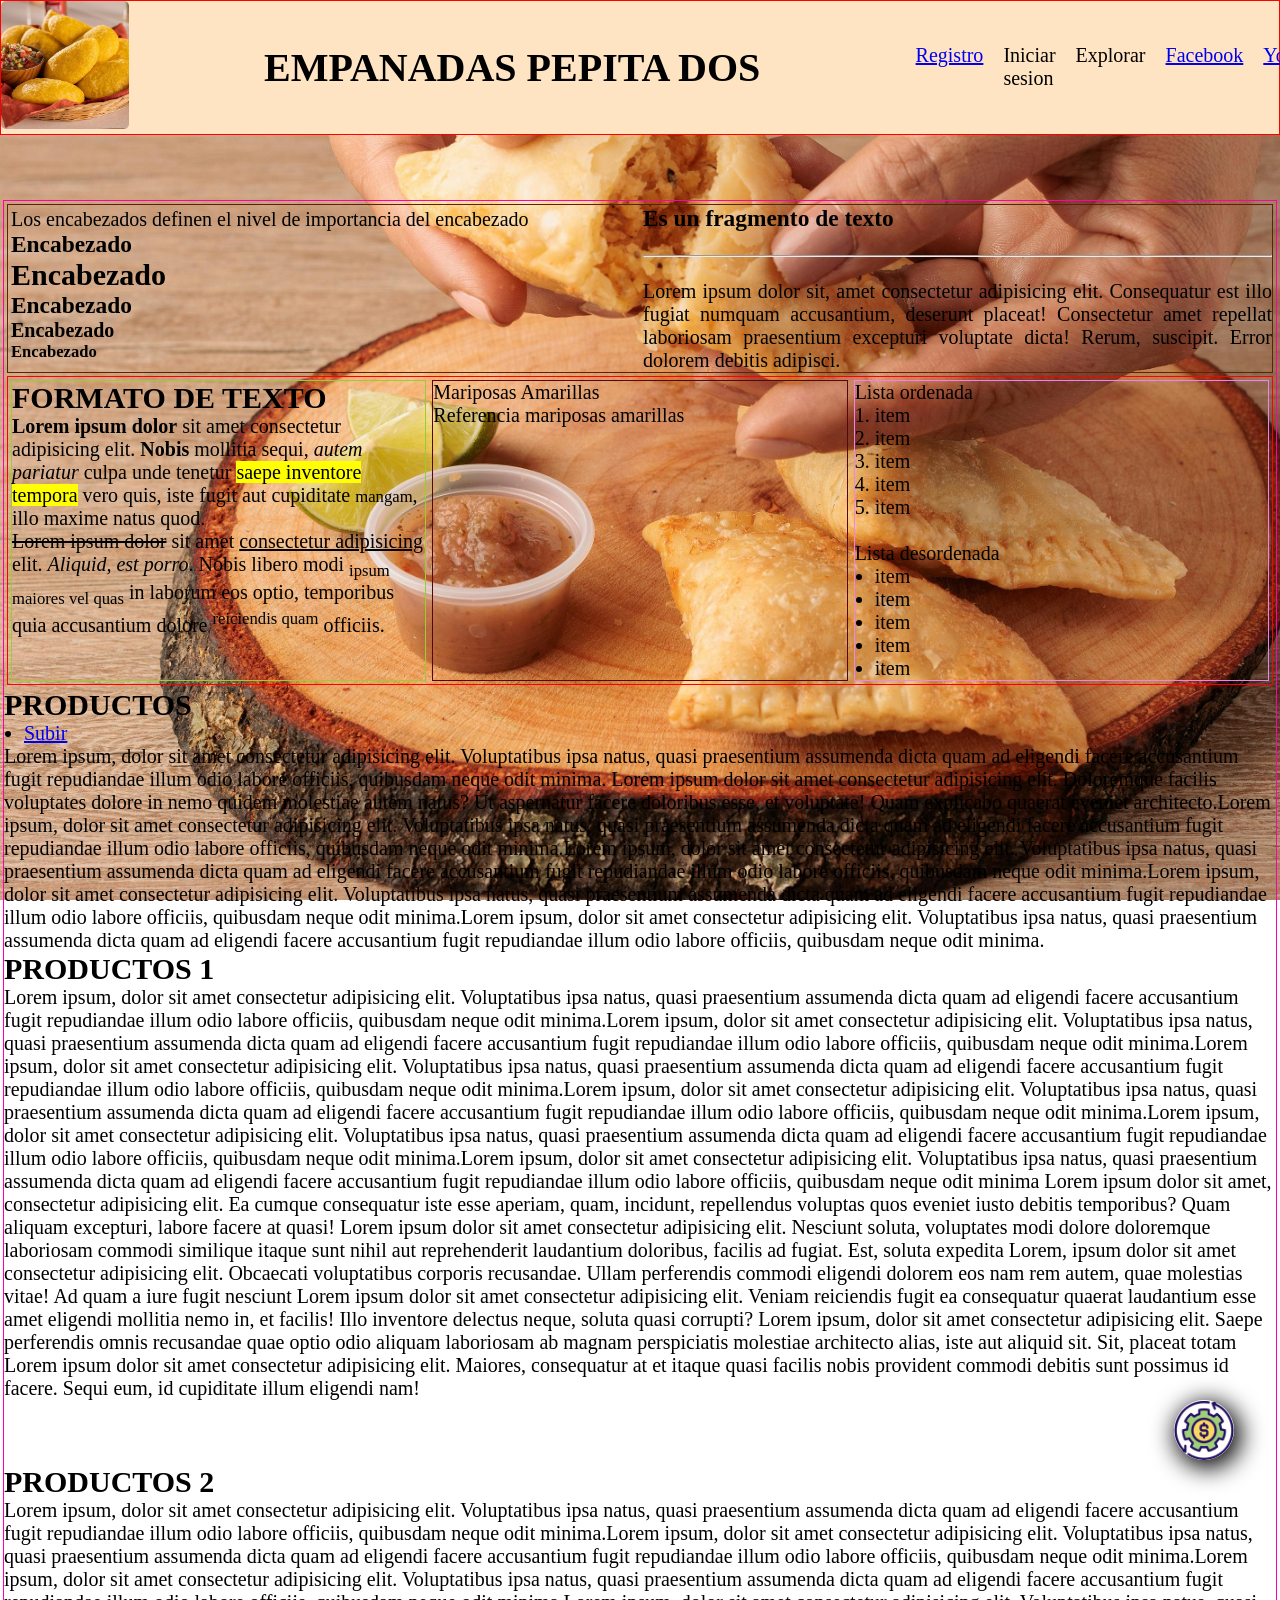
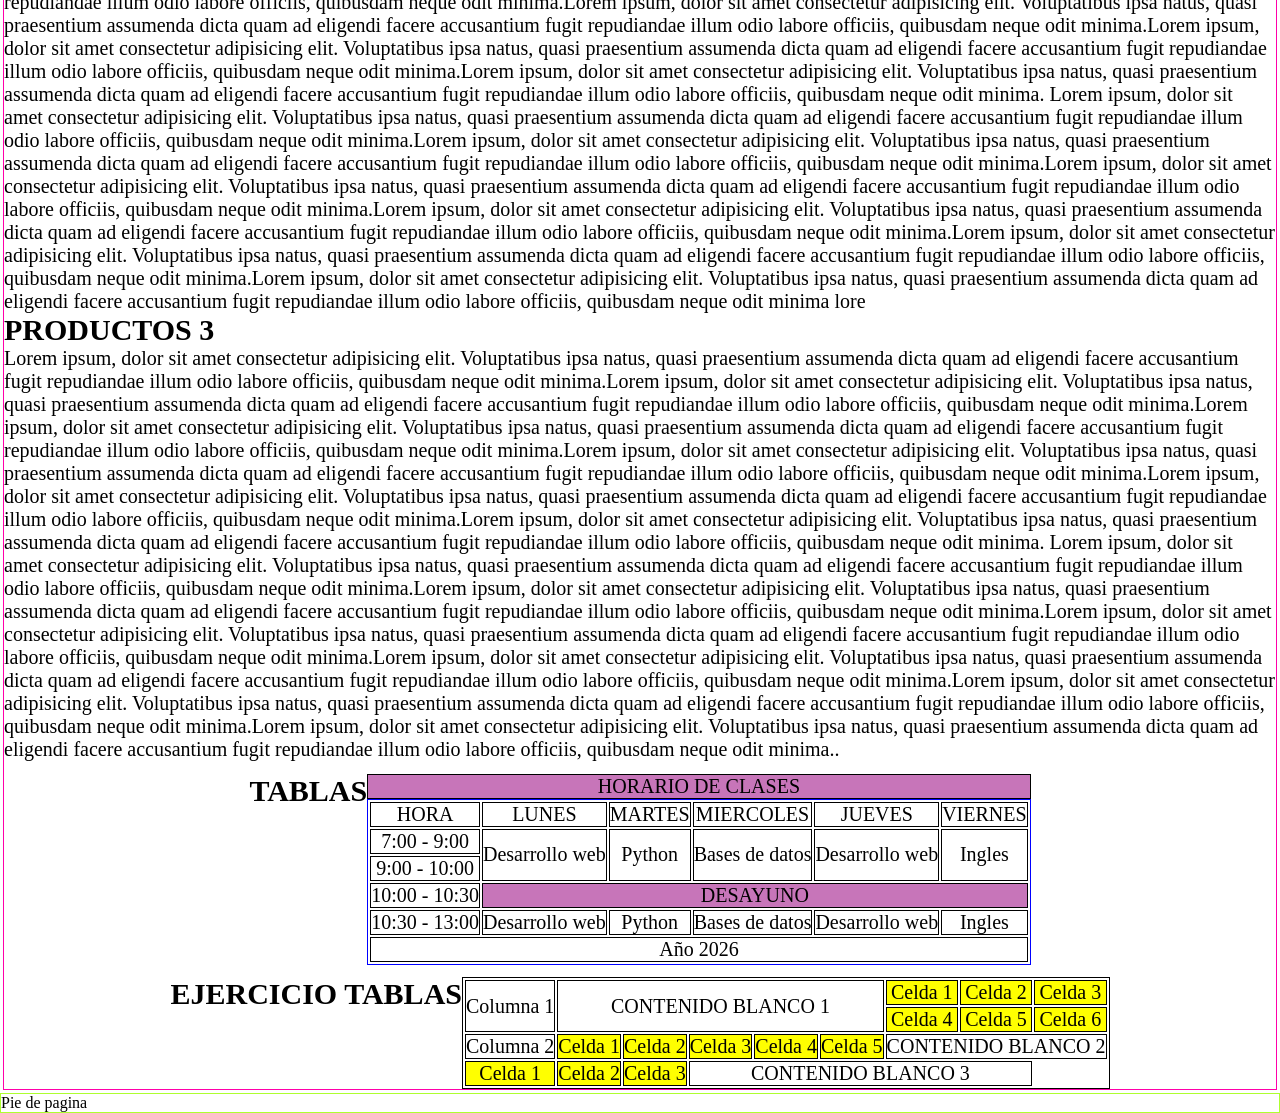
<file: index.html>
<!DOCTYPE html>
<html lang="en">
<head>
    <meta charset="UTF-8">
    <meta name="viewport" content="width=device-width, initial-scale=1.0">
    <link rel="stylesheet" href="css/style.css">
    <title>Proyect Html</title>
</head>
<body>
    <header class="encabezado">
        <article class="encabezado-imagen">
            <img class="encabezado-imagen-logo" src="image/empanadas.jpg" alt="Logo">
        </article>
        <h1 class="encabezado-titulo">EMPANADAS PEPITA DOS</h1>

        <nav class="encabezado-menu"> 
            <ul class="encabezado-menu-lista">
            <li class="encabezado-menu-lista-item"> <a href="registro.html#Registro" target="_blank"> Registro</a> </li>
            <li class="encabezado-menu-lista-item">Iniciar sesion</li>
            <li class="encabezado-menu-lista-item">Explorar</li>
            <li class="encabezado-menu-lista-item"><a href="https://www.facebook.com/" target="_blank">Facebook</a></li>
            <li class="encabezado-menu-lista-item"><a href="https://www.youtube.com/" target="_blank">YouTube</a></li>
            
            <li class="encabezado-menu-lista-item"> <a href="#Producto">Productos</a> </li>
            <li class="encabezado-menu-lista-item"> <a href="tienda.html#Tienda" target="_blank">Tienda</a> </li>
            </ul>
        </nav>
    </header>

    <main class="main-body">
        <section class="main-body-section">
            <article class="main-body-section-titulo">
                <p1> Los encabezados definen el nivel de importancia del encabezado</p1>
                <h1>Encabezado</h1>
                <h2>Encabezado</h2>
                <h3>Encabezado</h3>
                <h4>Encabezado</h4>
                <h5>Encabezado</h5>
            </article>

            <article class="main-body-section-parrafo">
                <h1> Es un fragmento de texto</h1>
                <br>
                <hr>
                <br>
                <p>Lorem ipsum dolor sit, amet consectetur adipisicing elit. Consequatur est illo fugiat numquam accusantium, deserunt placeat! Consectetur amet repellat laboriosam praesentium excepturi voluptate dicta! Rerum, suscipit. Error dolorem debitis adipisci.
                </p>
            </article>
        </section>

        <section class="main-body-section2">
        <article class="main-body-section2-formato">
            <h2>FORMATO DE TEXTO</h2>
            <p><strong>Lorem ipsum dolor</strong> sit amet consectetur adipisicing elit.<b> Nobis</b> mollitia sequi, <em>autem pariatur</em> culpa unde tenetur <mark>saepe inventore tempora</mark> vero quis, iste fugit aut cupiditate <small>mangam</small>, illo maxime natus quod.</p>
            <p><del>Lorem ipsum dolor</del> sit amet <ins>consectetur adipisicing</ins> elit. <i>Aliquid, est porro</i>. Nobis libero modi <sub>ipsum maiores vel quas</sub> in laborum eos optio, temporibus quia accusantium dolore <sup> reiciendis quam</sup> officiis.</p>
        </article>
        <article class="main-body-section2-contenido">
            <p>Mariposas Amarillas</p>
            <blockquote cite="www.mariposasamarillas.com">
                Referencia mariposas amarillas
            </blockquote>
        </article>
        <article class="main-body-section2-listas">
            <p>Lista ordenada</p>
            <ol class="ol-lista">
                <li>item</li>
                <li>item</li>
                <li>item</li>
                <li>item</li>
                <li>item</li>
            </ol>
            <br>
            <p> Lista desordenada</p>
            <ul>
                <li>item</li>
                <li>item</li>
                <li>item</li>
                <li>item</li>
                <li>item</li>
            </ul>
        </article>
        </section>



        <section>
            <h1 id="Producto">PRODUCTOS</h1>
            <ul>
                <li>
                    <a href="#">Subir</a>
                </li>
            </ul>
            <P>Lorem ipsum, dolor sit amet consectetur adipisicing elit. Voluptatibus ipsa natus, quasi praesentium assumenda dicta quam ad eligendi facere accusantium fugit repudiandae illum odio labore officiis, quibusdam neque odit minima.
            Lorem ipsum dolor sit amet consectetur adipisicing elit. Doloremque facilis voluptates dolore in nemo quidem molestiae autem natus? Ut aspernatur facere doloribus esse, et voluptate! Quam explicabo quaerat eveniet architecto.Lorem ipsum, dolor sit amet consectetur adipisicing elit. Voluptatibus ipsa natus, quasi praesentium assumenda dicta quam ad eligendi facere accusantium fugit repudiandae illum odio labore officiis, quibusdam neque odit minima.Lorem ipsum, dolor sit amet consectetur adipisicing elit. Voluptatibus ipsa natus, quasi praesentium assumenda dicta quam ad eligendi facere accusantium fugit repudiandae illum odio labore officiis, quibusdam neque odit minima.Lorem ipsum, dolor sit amet consectetur adipisicing elit. Voluptatibus ipsa natus, quasi praesentium assumenda dicta quam ad eligendi facere accusantium fugit repudiandae illum odio labore officiis, quibusdam neque odit minima.Lorem ipsum, dolor sit amet consectetur adipisicing elit. Voluptatibus ipsa natus, quasi praesentium assumenda dicta quam ad eligendi facere accusantium fugit repudiandae illum odio labore officiis, quibusdam neque odit minima.</P>



            <h1> PRODUCTOS 1</h1>
            <p>Lorem ipsum, dolor sit amet consectetur adipisicing elit. Voluptatibus ipsa natus, quasi praesentium assumenda dicta quam ad eligendi facere accusantium fugit repudiandae illum odio labore officiis, quibusdam neque odit minima.Lorem ipsum, dolor sit amet consectetur adipisicing elit. Voluptatibus ipsa natus, quasi praesentium assumenda dicta quam ad eligendi facere accusantium fugit repudiandae illum odio labore officiis, quibusdam neque odit minima.Lorem ipsum, dolor sit amet consectetur adipisicing elit. Voluptatibus ipsa natus, quasi praesentium assumenda dicta quam ad eligendi facere accusantium fugit repudiandae illum odio labore officiis, quibusdam neque odit minima.Lorem ipsum, dolor sit amet consectetur adipisicing elit. Voluptatibus ipsa natus, quasi praesentium assumenda dicta quam ad eligendi facere accusantium fugit repudiandae illum odio labore officiis, quibusdam neque odit minima.Lorem ipsum, dolor sit amet consectetur adipisicing elit. Voluptatibus ipsa natus, quasi praesentium assumenda dicta quam ad eligendi facere accusantium fugit repudiandae illum odio labore officiis, quibusdam neque odit minima.Lorem ipsum, dolor sit amet consectetur adipisicing elit. Voluptatibus ipsa natus, quasi praesentium assumenda dicta quam ad eligendi facere accusantium fugit repudiandae illum odio labore officiis, quibusdam neque odit minima Lorem ipsum dolor sit amet, consectetur adipisicing elit. Ea cumque consequatur iste esse aperiam, quam, incidunt, repellendus voluptas quos eveniet iusto debitis temporibus? Quam aliquam excepturi, labore facere at quasi! Lorem ipsum dolor sit amet consectetur adipisicing elit. Nesciunt soluta, voluptates modi dolore doloremque laboriosam commodi similique itaque sunt nihil aut reprehenderit laudantium doloribus, facilis ad fugiat. Est, soluta expedita Lorem, ipsum dolor sit amet consectetur adipisicing elit. Obcaecati voluptatibus corporis recusandae. Ullam perferendis commodi eligendi dolorem eos nam rem autem, quae molestias vitae! Ad quam a iure fugit nesciunt Lorem ipsum dolor sit amet consectetur adipisicing elit. Veniam reiciendis fugit ea consequatur quaerat laudantium esse amet eligendi mollitia nemo in, et facilis! Illo inventore delectus neque, soluta quasi corrupti? Lorem ipsum, dolor sit amet consectetur adipisicing elit. Saepe perferendis omnis recusandae quae optio odio aliquam laboriosam ab magnam perspiciatis molestiae architecto alias, iste aut aliquid sit. Sit, placeat totam Lorem ipsum dolor sit amet consectetur adipisicing elit. Maiores, consequatur at et itaque quasi facilis nobis provident commodi debitis sunt possimus id facere. Sequi eum, id cupiditate illum eligendi nam!</p>



        <section class="icono">
            <img class="icono_empanada" src="image/money.png" alt="iconoempanada">
        </section>

            <h1>PRODUCTOS 2</h1>
            <P>
            Lorem ipsum, dolor sit amet consectetur adipisicing elit. Voluptatibus ipsa natus, quasi praesentium assumenda dicta quam ad eligendi facere accusantium fugit repudiandae illum odio labore officiis, quibusdam neque odit minima.Lorem ipsum, dolor sit amet consectetur adipisicing elit. Voluptatibus ipsa natus, quasi praesentium assumenda dicta quam ad eligendi facere accusantium fugit repudiandae illum odio labore officiis, quibusdam neque odit minima.Lorem ipsum, dolor sit amet consectetur adipisicing elit. Voluptatibus ipsa natus, quasi praesentium assumenda dicta quam ad eligendi facere accusantium fugit repudiandae illum odio labore officiis, quibusdam neque odit minima.Lorem ipsum, dolor sit amet consectetur adipisicing elit. Voluptatibus ipsa natus, quasi praesentium assumenda dicta quam ad eligendi facere accusantium fugit repudiandae illum odio labore officiis, quibusdam neque odit minima.Lorem ipsum, dolor sit amet consectetur adipisicing elit. Voluptatibus ipsa natus, quasi praesentium assumenda dicta quam ad eligendi facere accusantium fugit repudiandae illum odio labore officiis, quibusdam neque odit minima.Lorem ipsum, dolor sit amet consectetur adipisicing elit. Voluptatibus ipsa natus, quasi praesentium assumenda dicta quam ad eligendi facere accusantium fugit repudiandae illum odio labore officiis, quibusdam neque odit minima.
            Lorem ipsum, dolor sit amet consectetur adipisicing elit. Voluptatibus ipsa natus, quasi praesentium assumenda dicta quam ad eligendi facere accusantium fugit repudiandae illum odio labore officiis, quibusdam neque odit minima.Lorem ipsum, dolor sit amet consectetur adipisicing elit. Voluptatibus ipsa natus, quasi praesentium assumenda dicta quam ad eligendi facere accusantium fugit repudiandae illum odio labore officiis, quibusdam neque odit minima.Lorem ipsum, dolor sit amet consectetur adipisicing elit. Voluptatibus ipsa natus, quasi praesentium assumenda dicta quam ad eligendi facere accusantium fugit repudiandae illum odio labore officiis, quibusdam neque odit minima.Lorem ipsum, dolor sit amet consectetur adipisicing elit. Voluptatibus ipsa natus, quasi praesentium assumenda dicta quam ad eligendi facere accusantium fugit repudiandae illum odio labore officiis, quibusdam neque odit minima.Lorem ipsum, dolor sit amet consectetur adipisicing elit. Voluptatibus ipsa natus, quasi praesentium assumenda dicta quam ad eligendi facere accusantium fugit repudiandae illum odio labore officiis, quibusdam neque odit minima.Lorem ipsum, dolor sit amet consectetur adipisicing elit. Voluptatibus ipsa natus, quasi praesentium assumenda dicta quam ad eligendi facere accusantium fugit repudiandae illum odio labore officiis, quibusdam neque odit minima lore</P>

            <h1 id="Productos">PRODUCTOS 3</h1>
            <P>
            Lorem ipsum, dolor sit amet consectetur adipisicing elit. Voluptatibus ipsa natus, quasi praesentium assumenda dicta quam ad eligendi facere accusantium fugit repudiandae illum odio labore officiis, quibusdam neque odit minima.Lorem ipsum, dolor sit amet consectetur adipisicing elit. Voluptatibus ipsa natus, quasi praesentium assumenda dicta quam ad eligendi facere accusantium fugit repudiandae illum odio labore officiis, quibusdam neque odit minima.Lorem ipsum, dolor sit amet consectetur adipisicing elit. Voluptatibus ipsa natus, quasi praesentium assumenda dicta quam ad eligendi facere accusantium fugit repudiandae illum odio labore officiis, quibusdam neque odit minima.Lorem ipsum, dolor sit amet consectetur adipisicing elit. Voluptatibus ipsa natus, quasi praesentium assumenda dicta quam ad eligendi facere accusantium fugit repudiandae illum odio labore officiis, quibusdam neque odit minima.Lorem ipsum, dolor sit amet consectetur adipisicing elit. Voluptatibus ipsa natus, quasi praesentium assumenda dicta quam ad eligendi facere accusantium fugit repudiandae illum odio labore officiis, quibusdam neque odit minima.Lorem ipsum, dolor sit amet consectetur adipisicing elit. Voluptatibus ipsa natus, quasi praesentium assumenda dicta quam ad eligendi facere accusantium fugit repudiandae illum odio labore officiis, quibusdam neque odit minima.
            Lorem ipsum, dolor sit amet consectetur adipisicing elit. Voluptatibus ipsa natus, quasi praesentium assumenda dicta quam ad eligendi facere accusantium fugit repudiandae illum odio labore officiis, quibusdam neque odit minima.Lorem ipsum, dolor sit amet consectetur adipisicing elit. Voluptatibus ipsa natus, quasi praesentium assumenda dicta quam ad eligendi facere accusantium fugit repudiandae illum odio labore officiis, quibusdam neque odit minima.Lorem ipsum, dolor sit amet consectetur adipisicing elit. Voluptatibus ipsa natus, quasi praesentium assumenda dicta quam ad eligendi facere accusantium fugit repudiandae illum odio labore officiis, quibusdam neque odit minima.Lorem ipsum, dolor sit amet consectetur adipisicing elit. Voluptatibus ipsa natus, quasi praesentium assumenda dicta quam ad eligendi facere accusantium fugit repudiandae illum odio labore officiis, quibusdam neque odit minima.Lorem ipsum, dolor sit amet consectetur adipisicing elit. Voluptatibus ipsa natus, quasi praesentium assumenda dicta quam ad eligendi facere accusantium fugit repudiandae illum odio labore officiis, quibusdam neque odit minima.Lorem ipsum, dolor sit amet consectetur adipisicing elit. Voluptatibus ipsa natus, quasi praesentium assumenda dicta quam ad eligendi facere accusantium fugit repudiandae illum odio labore officiis, quibusdam neque odit minima..</P>
        </section>


        <section class="horario">
            <h1>TABLAS </h1>
            <table>
                <caption>HORARIO DE CLASES</caption>
                <thead>
                    <tr>
                      <td>HORA</td>
                      <td>LUNES</td>
                      <td>MARTES</td>
                      <td>MIERCOLES</td>
                      <td>JUEVES</td>
                      <td>VIERNES</td>
                    </tr>
                </thead>

                <tbody>
                    <tr>
                        <td>7:00 - 9:00</td>
                        <td rowspan="2">Desarrollo web</td>
                        <td rowspan="2">Python</td>
                        <td rowspan="2">Bases de datos</td>
                        <td rowspan="2">Desarrollo web</td>
                        <td rowspan="2">Ingles</td>
                    </tr>

                    <tr>
                        <td>9:00 - 10:00</td>
                    </tr>
                    <tr>
                        <td>10:00 - 10:30</td>
                        <td colspan="5" class="desayuno">DESAYUNO</td>
                    </tr>

                    <tr>
                        <td>10:30 - 13:00</td>
                        <td>Desarrollo web</td>
                        <td>Python</td>
                        <td>Bases de datos</td>
                        <td>Desarrollo web</td>
                        <td>Ingles</td>
                    </tr>
                </tbody>

                <tfoot>
                    <tr>
                        <td colspan="6">Año 2026</td>
                    </tr>
                </tfoot>
            </table>
        </section>



        <section class="horario">
            <h1>EJERCICIO TABLAS </h1>

            <table class="tabla-ejercicio">
                <tr>
                    <td rowspan="2" class="column1">Columna 1</td>
                    <td colspan="5" rowspan="2" class="Ab">CONTENIDO BLANCO 1</td>
                    <td class="celdacolor">Celda 1</td>
                    <td class="celdacolor">Celda 2</td>
                    <td class="celdacolor">Celda 3</td>
                </tr>
                <tr>
                    <td class="celdacolor">Celda 4</td>
                    <td class="celdacolor">Celda 5</td>
                    <td class="celdacolor">Celda 6</td>
                </tr>

                <tr>
                    <td rowspan="2" class="column2">Columna 2</td>
                    <td class="celdacolor">Celda 1</td>
                    <td class="celdacolor">Celda 2</td>
                    <td class="celdacolor">Celda 3</td>
                    <td class="celdacolor">Celda 4</td>
                    <td class="celdacolor">Celda 5</td>
                    <td colspan="5" rowspan="2" class="Ab">CONTENIDO BLANCO 2</td>
                </tr>

                <tfoot>
                <tr>
                    <td class="celdacolor">Celda 1</td>
                    <td class="celdacolor">Celda 2</td>
                    <td class="celdacolor">Celda 3</td>
                    <td colspan="5" rowspan="2" class="Ab">CONTENIDO BLANCO 3</td>
                </tr>
                </tfoot>
                
            </table>
        </section>
    </main>

    <section class="footer-pie">
        <footer class="pie">
        Pie de pagina
    </footer>
    </section>
</body>
</html>
</file>
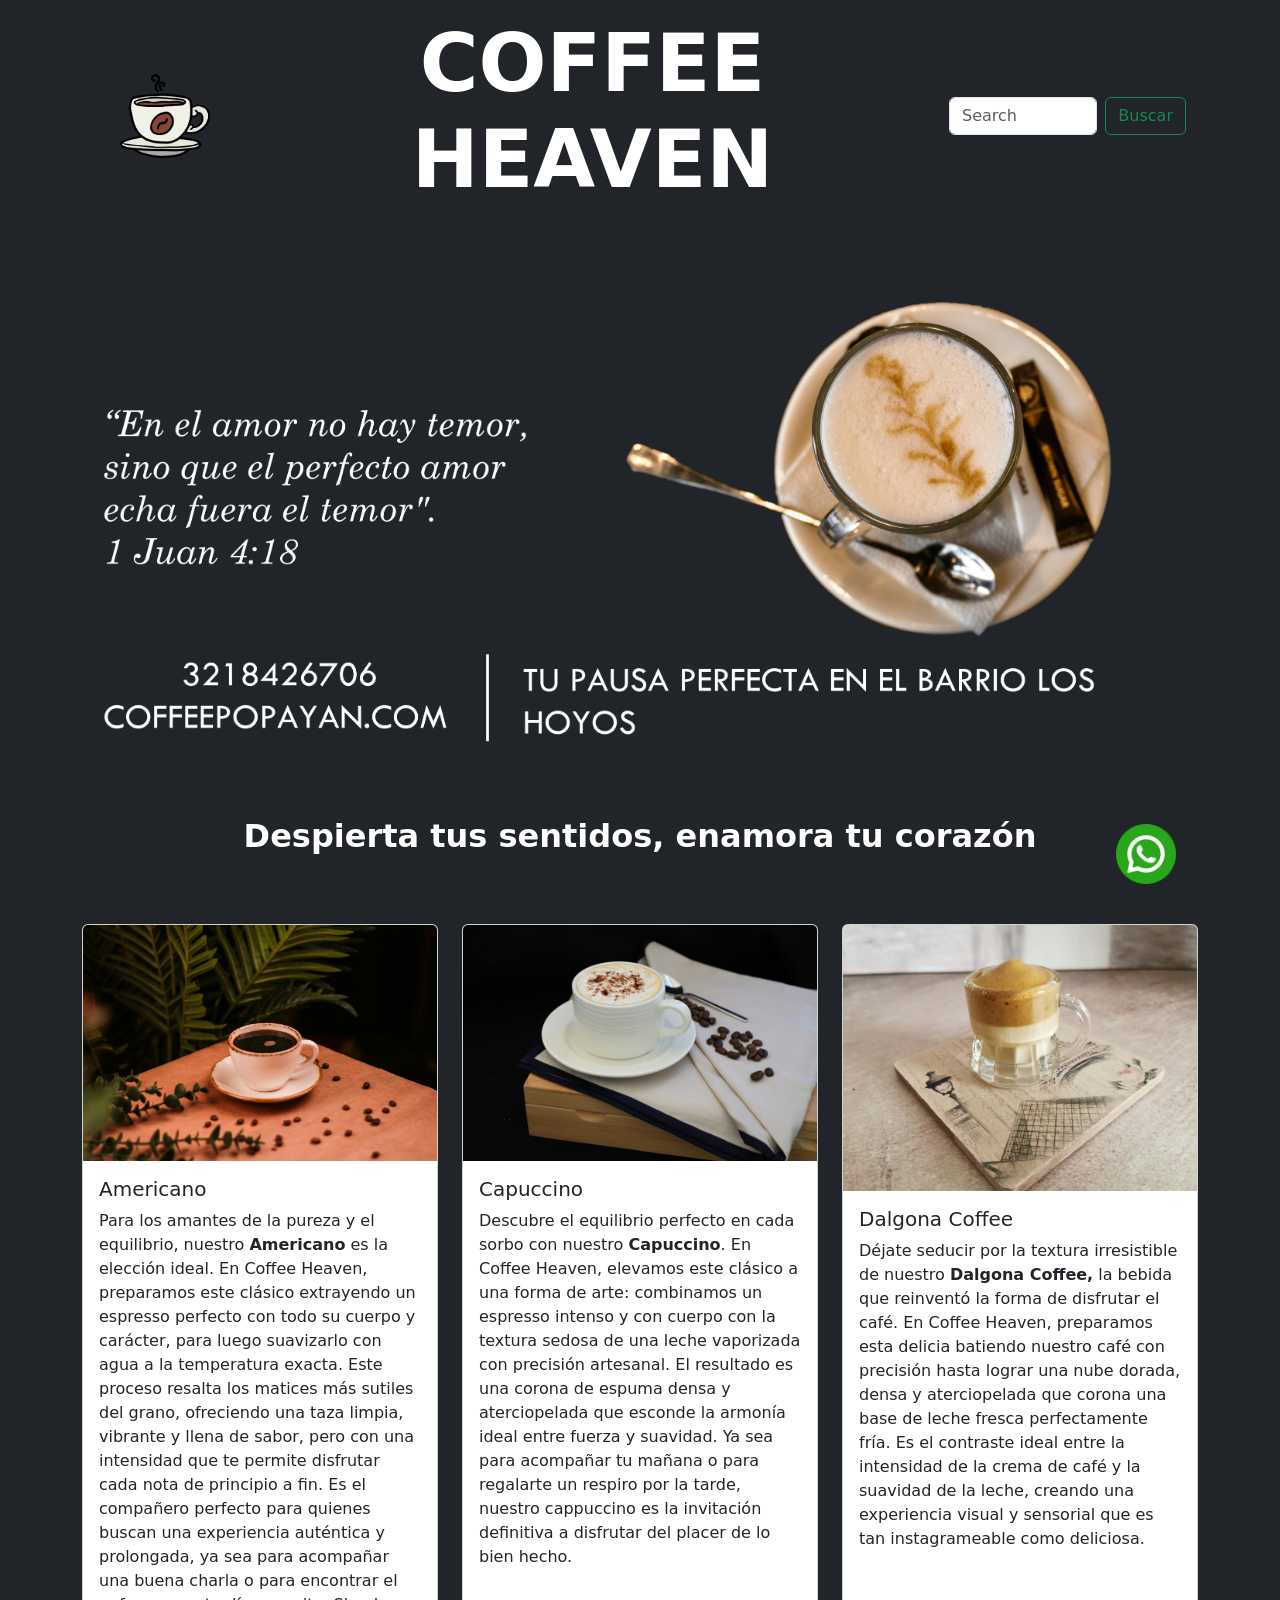
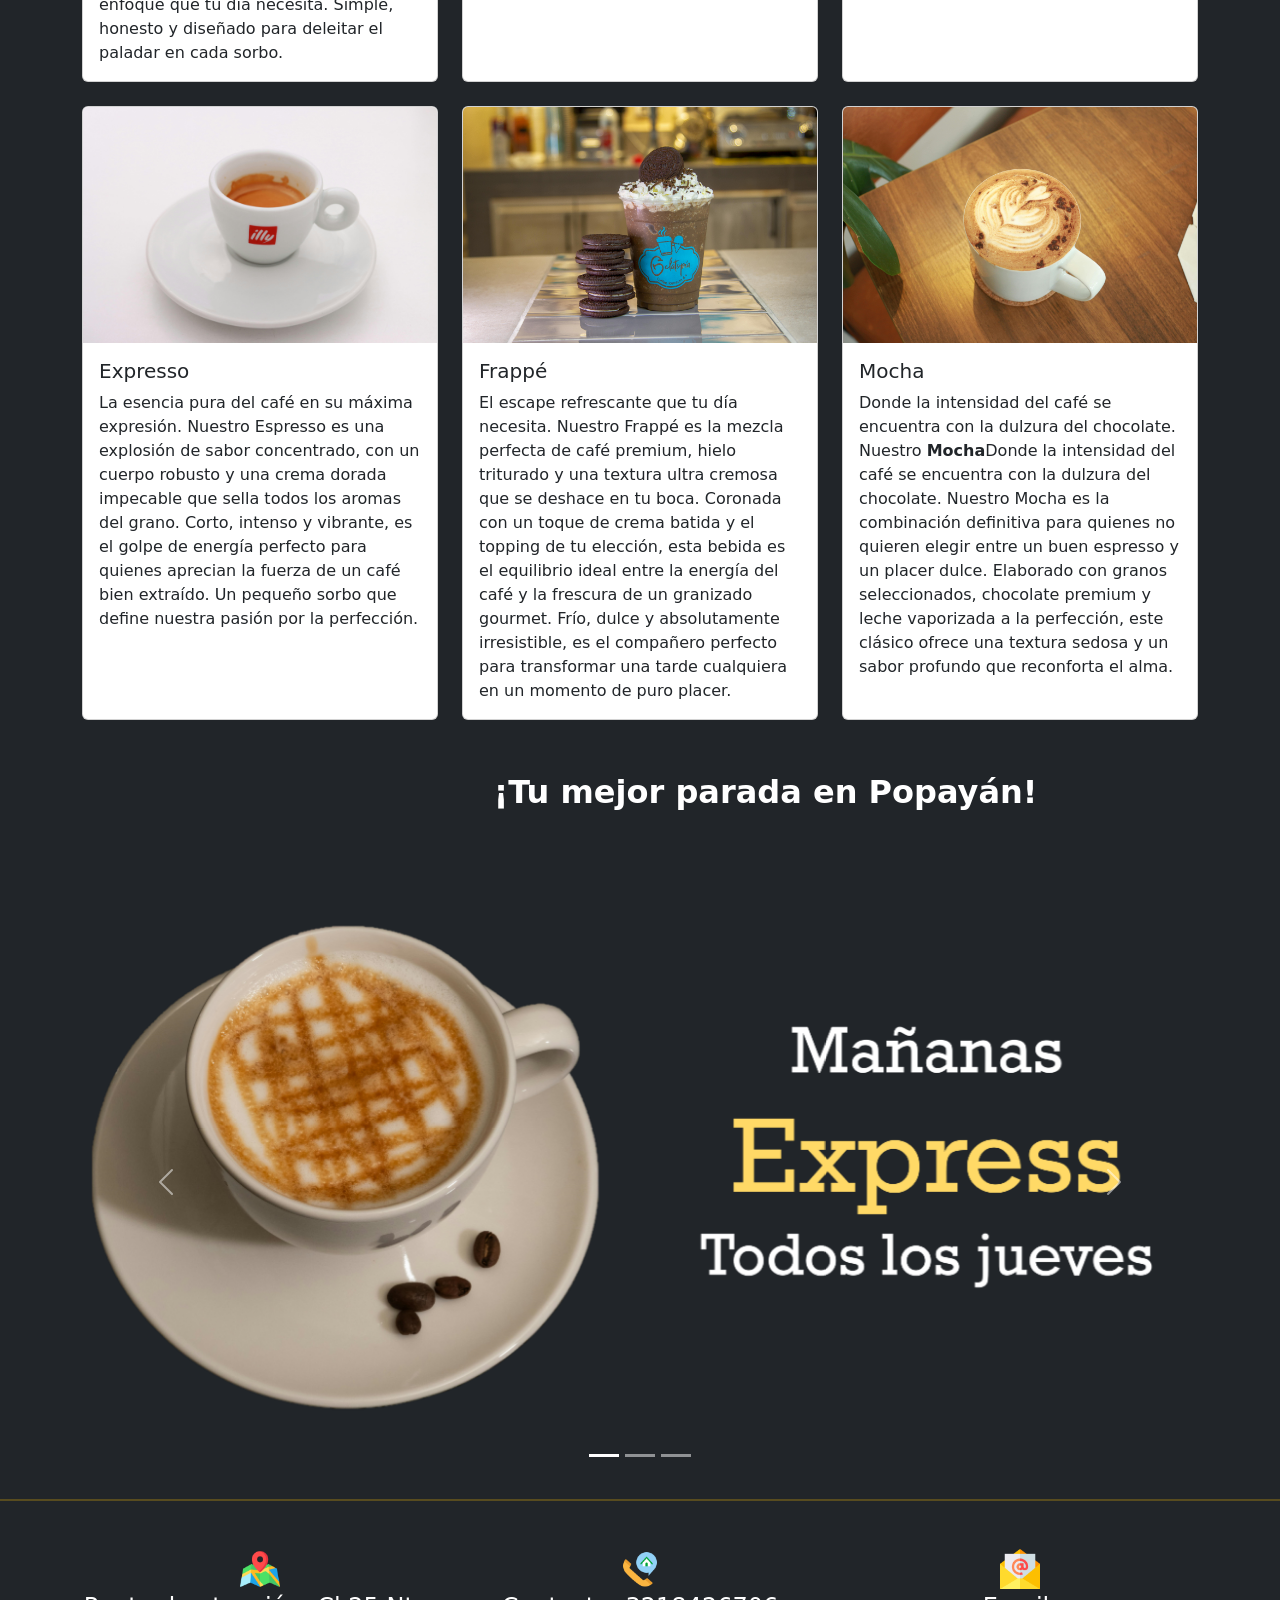
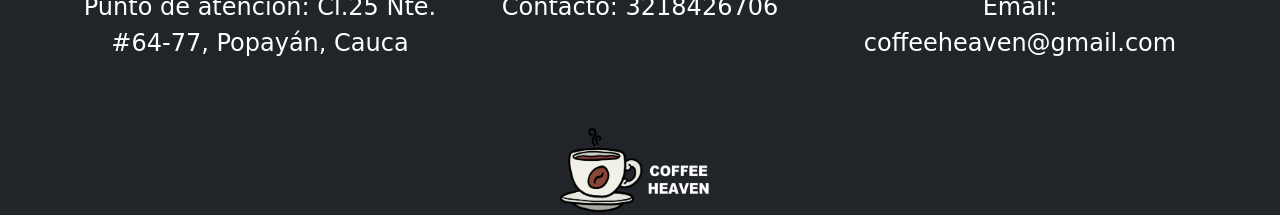
<file: bootstrap2.html>
<!doctype html>
<html lang="en">
  <head>
    <meta charset="utf-8">
    <meta name="viewport" content="width=device-width, initial-scale=1">
    <title>Bootstrap ejercicio</title>
    <link href="https://cdn.jsdelivr.net/npm/bootstrap@5.3.8/dist/css/bootstrap.min.css" rel="stylesheet" integrity="sha384-sRIl4kxILFvY47J16cr9ZwB07vP4J8+LH7qKQnuqkuIAvNWLzeN8tE5YBujZqJLB" crossorigin="anonymous">
  </head>

  <body class="bg-dark">
    <header> <!--Encabezado-->
    <section class="container text-center mt-3">
        <nav class="row align-items-center">

          <aside class="col-12 col-md-3 col-lg-2">
            <a class="navbar-brand" href="#"><img src="image/taza de cafe.png" width="90" height="90" alt="Logo"></a>
          </aside>

          <!--Titulo de la pagina-->
          <aside class="col-12 col-md-6 col-lg-7">
            <h1 class="text-white display-1 fw-bolder">COFFEE HEAVEN</h1>
          </aside>

          <aside class="col-12 col-md-3">

            <!--Buscador-->
              <section class="container-fluid">
                <form class="d-flex" role="search">
                  <input class="form-control me-2" type="search" placeholder="Search" aria-label="search"/>
                  <button class="btn btn-outline-success" type="submit">Buscar</button>
                </form>
              </section>

          </aside>
        </nav>
    </section>

    <!--La primera imagen-->
    <section class="container">
      <section class="row">

        <!--la primera imagen Juan-->
        <article class="col-12 col-lg-12">
        <img src="image/CAFE1.png" class="img-fluid" alt="IMAGEN1">
        </article>
      </section>
   </section>

   <!--La primera frase-->
  <section class="container mt-5">
    <article class="row justify-content-center">
      <aside class="col-12 col-lg-10 text-center">
      <p class="text-white fw-semibold fs-2 "><strong>Despierta tus sentidos, enamora tu corazón</strong></p>
      </aside>
   </article>
   <script src="https://cdn.jsdelivr.net/npm/bootstrap@5.3.8/dist/js/bootstrap.bundle.min.js" integrity="sha384-FKyoEForCGlyvwx9Hj09JcYn3nv7wiPVlz7YYwJrWVcXK/BmnVDxM+D2scQbITxI" crossorigin="anonymous"></script>
  </section>
</header>

<!--Las 6 imagénes-->
<main class="container mt-5"> 
    <section class="row row-cols-1 row-cols-md-3 g-4">
      <section class="col-12 col-sm-6 col-lg-4">
        <section class="card h-100">
          <img src="image/americano.jpg" class="card-img-top" alt="Americano">
          <section class="card-body">
            <h5 class="card-title">Americano</h5>
            <p class="card-text">Para los amantes de la pureza y el equilibrio, nuestro <strong>Americano</strong> es la elección ideal. En Coffee Heaven, preparamos este clásico extrayendo un espresso perfecto con todo su cuerpo y carácter, para luego suavizarlo con agua a la temperatura exacta. Este proceso resalta los matices más sutiles del grano, ofreciendo una taza limpia, vibrante y llena de sabor, pero con una intensidad que te permite disfrutar cada nota de principio a fin. Es el compañero perfecto para quienes buscan una experiencia auténtica y prolongada, ya sea para acompañar una buena charla o para encontrar el enfoque que tu día necesita. Simple, honesto y diseñado para deleitar el paladar en cada sorbo.</p>
          </section>
        </section>
    </section>

    <!--Capuccino-->
    <section class="col-12 col-sm-6 col-lg-4">
      <section class="card h-100">
        <img src="image/capuccino.jpg" class="card-img-top" alt="Capuccino">
        <section class="card-body">
          <h5 class="card-title">Capuccino</h5>
            <p class="card-text">Descubre el equilibrio perfecto en cada sorbo con nuestro <strong>Capuccino</strong>. En Coffee Heaven, elevamos este clásico a una forma de arte: combinamos un espresso intenso y con cuerpo con la textura sedosa de una leche vaporizada con precisión artesanal. El resultado es una corona de espuma densa y aterciopelada que esconde la armonía ideal entre fuerza y suavidad. Ya sea para acompañar tu mañana o para regalarte un respiro por la tarde, nuestro cappuccino es la invitación definitiva a disfrutar del placer de lo bien hecho.</p>
        </section>
      </section>
    </section>

    <!--Dalgona coffee-->
    <section class="col-12 col-sm-6 col-lg-4">
      <section class="card h-100">
        <img src="image/dalgona coffee.jpg" class="card-img-top" alt="Dalgona coffee">
        <section class="card-body">
          <h5 class="card-title">Dalgona Coffee</h5>
          <p class="card-text">Déjate seducir por la textura irresistible de nuestro <strong>Dalgona Coffee,</strong> la bebida que reinventó la forma de disfrutar el café. En Coffee Heaven, preparamos esta delicia batiendo nuestro café con precisión hasta lograr una nube dorada, densa y aterciopelada que corona una base de leche fresca perfectamente fría. Es el contraste ideal entre la intensidad de la crema de café y la suavidad de la leche, creando una experiencia visual y sensorial que es tan instagrameable como deliciosa. </p>
        </section>
      </section>
    </section>

    <!--Expresso-->
    <section class="col-12 col-sm-6 col-lg-4">
      <section class="card h-100">
        <img src="image/expresso.jpg" class="card-img-top" alt="Expresso">
        <section class="card-body">
          <h5 class="card-title">Expresso</h5>
          <p class="card-text">La esencia pura del café en su máxima expresión. Nuestro Espresso es una explosión de sabor concentrado, con un cuerpo robusto y una crema dorada impecable que sella todos los aromas del grano. Corto, intenso y vibrante, es el golpe de energía perfecto para quienes aprecian la fuerza de un café bien extraído. Un pequeño sorbo que define nuestra pasión por la perfección.</p>
        </section>
      </section>
    </section>

    <!--Frappé-->
    <section class="col-12 col-sm-6 col-lg-4">
      <section class="card h-100">
        <img src="image/frape.jpg" class="card-img-top" alt="Frape">
        <section class="card-body">
          <h5 class="card-title">Frappé</h5>
          <p class="card-text">El escape refrescante que tu día necesita. Nuestro Frappé es la mezcla perfecta de café premium, hielo triturado y una textura ultra cremosa que se deshace en tu boca. Coronada con un toque de crema batida y el topping de tu elección, esta bebida es el equilibrio ideal entre la energía del café y la frescura de un granizado gourmet. Frío, dulce y absolutamente irresistible, es el compañero perfecto para transformar una tarde cualquiera en un momento de puro placer.</p>
        </section>
      </section>
    </section>

    <!--Mocha-->
    <section class="col-12 col-sm-6 col-lg-4">
      <section class="card h-100">
        <img src="image/mocha.jpg" class="card-img-top" alt="Mocha">
        <section class="card-body">
          <h5 class="card-title">Mocha</h5>
          <p class="card-text">Donde la intensidad del café se encuentra con la dulzura del chocolate. Nuestro <strong>Mocha</strong>Donde la intensidad del café se encuentra con la dulzura del chocolate. Nuestro Mocha es la combinación definitiva para quienes no quieren elegir entre un buen espresso y un placer dulce. Elaborado con granos seleccionados, chocolate premium y leche vaporizada a la perfección, este clásico ofrece una textura sedosa y un sabor profundo que reconforta el alma.</p>
        </section>
      </section>
    </section>

    <!--La segunda frase-->
  <section class="container mt-5">
    <article class="row justify-content-center">
      <aside class="col-12 col-lg-10 text-centerr">
      <p class="text-white fw-semibold fs-2 text-nowrap"><strong>¡Tu mejor parada en Popayán!</strong></p>
      </aside>
   </article>
  </section>

</main>

<!--Icono de whatsapp-->
<section class="position-fixed bottom-0 end-0 m-3 d-flex align-items-center">
  <img src="image/whatsapp.png" alt="Icono" class="me-2" width="60" height="60">
  <span>Whatsapp</span>
</section>


  <!--Carrusel-->
<nav class="container mt-5">
   <section id="carouselExampleCaptions" class="carousel slide">
    <section class="carousel-indicators">
     <button type="button" data-bs-target="#carouselExampleCaptions" data-bs-slide-to="0" class="active" aria-current="true" aria-label="Slide 1"></button>
     <button type="button" data-bs-target="#carouselExampleCaptions" data-bs-slide-to="1" aria-label="Slide 2"></button>
     <button type="button" data-bs-target="#carouselExampleCaptions" data-bs-slide-to="2" aria-label="Slide 3"></button>
    </section>

    <!--1 imagen carrucel-->
    <section class="carousel-inner">
      <section class="carousel-item active">
        <img src="image/CAFE2.png" class="d-block w-100" alt="...">
        <section class="carousel-caption d-none d-md-block"></section>
     </section>
     

     <!--2 imagen carrucel-->
    <section class="carousel-item">
       <img src="image/CAFE3.png" class="d-block w-100" alt="...">
       <section class="carousel-caption d-none d-md-block"></section>
    </section>

    <!--3 imagen carrucel-->
     <section class="carousel-item">
       <img src="image/CAFE4.png" class="d-block w-100" alt="...">
       <section class="carousel-caption d-none d-md-block"></section>
     </section>
    </section>

    <!--Boton del carrucel para regresar la imagen-->
   <button class="carousel-control-prev" type="button" data-bs-target="#carouselExampleCaptions" data-bs-slide="prev">
     <span class="carousel-control-prev-icon" aria-hidden="true"></span>
     <span class="visually-hidden">Previous</span>
   </button>

   <!--Boton del carrucel para la siguiente imagen-->
   <button class="carousel-control-next" type="button" data-bs-target="#carouselExampleCaptions" data-bs-slide="next">
     <span class="carousel-control-next-icon" aria-hidden="true"></span>
    <span class="visually-hidden">Next</span>
   </button>
 </section>
</nav>

<!--Linea que separa el footer-->
<hr class="border border-warning">

<!--Ubicación del footer-->
<footer class="container mt-5 text-center text-white">
  <section class="row">
    <section class="col-12 col-md-4">
      <img src="image/mapa.png" alt="Mapa" width="40" height="40">
     <p class="fs-4">Punto de atención:
      Cl.25 Nte. #64-77, Popayán, Cauca</p>
    </section>

    <!--Contacto footer-->
    <section class="col-12 col-md-4">
      <img src="image/telefono.png" alt="Telefono" width="40" height="40">
      <p class="fs-4"> Contacto: 3218426706</p>
    </section>

    <!--email footer-->
    <section class="col-12 col-md-4">
      <img src="image/email.png" alt="Email" width="40" height="40">
      <p class="fs-4">Email: coffeeheaven@gmail.com</p>
    </section>
  </section>

  <section class="row mt-5">
    <section class="col-12">
      <a class="navbar-brand" href="#"><img src="image/tazadecafe.png" width="160" height="90" alt="Logo"></a>
    </section>
  </section>
</footer>
</body>
</html>
</file>
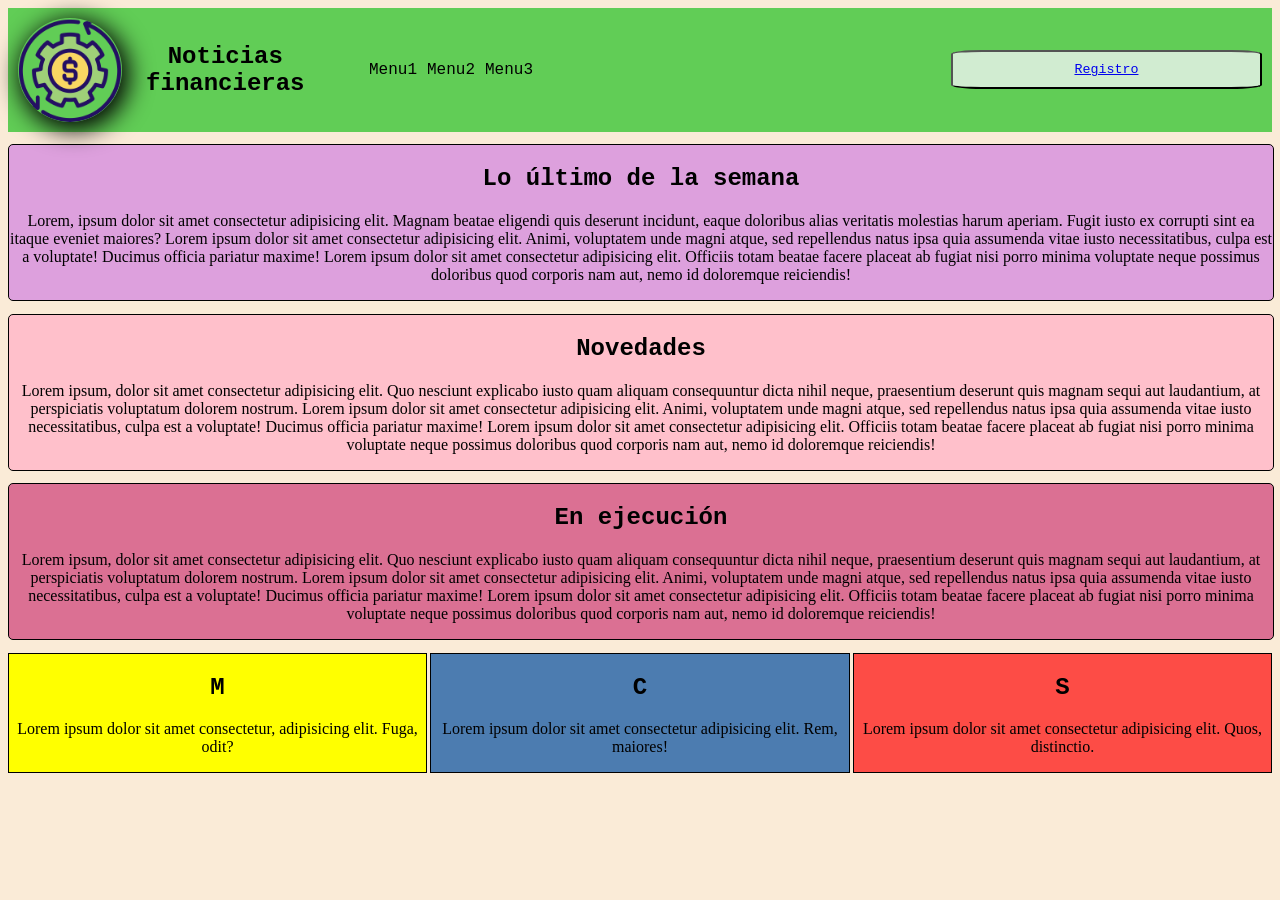
<file: grid.html>
<!DOCTYPE html>
<html lang="en">
<head>
    <meta charset="UTF-8">
    <meta name="viewport" content="width=device-width, initial-scale=1.0">
    <title>Document</title>
    <link rel="stylesheet" href="css/grid.css">
</head>
<body>
    <header>
        <img class="imagen l-1 m-2 xs-12 s-6 " src="image/money.png" alt="imagen-money">

        <section class="l-2 xs-12 s-6 m-2">
        <h1>Noticias financieras</h1>
        </section>

    <nav class="l-6 m-5 s-12 xs-12">
        <ul>
            <li>Menu1</li>
            <li>Menu2</li>
            <li>Menu3</li>
        </ul>
    </nav>
    
        <button class="l-3 m-8 xs-12">
            <a href="registro.html#Registro">Registro</a>
        </button>
    </header>

    <main>
        <section class="section-main1 l-12 m-12 s-12">
            <h1>Lo último de la semana</h1>
            <p>Lorem, ipsum dolor sit amet consectetur adipisicing elit. Magnam beatae eligendi quis deserunt incidunt, eaque doloribus alias veritatis molestias harum aperiam. Fugit iusto ex corrupti sint ea itaque eveniet maiores? Lorem ipsum dolor sit amet consectetur adipisicing elit. Animi, voluptatem unde magni atque, sed repellendus natus ipsa quia assumenda vitae iusto necessitatibus, culpa est a voluptate! Ducimus officia pariatur maxime! Lorem ipsum dolor sit amet consectetur adipisicing elit. Officiis totam beatae facere placeat ab fugiat nisi porro minima voluptate neque possimus doloribus quod corporis nam aut, nemo id doloremque reiciendis!</p>
        </section>

        <section class="section-main2 l-12 m-12 s-12">
            <h1>Novedades</h1>
            <p>Lorem ipsum, dolor sit amet consectetur adipisicing elit. Quo nesciunt explicabo iusto quam aliquam consequuntur dicta nihil neque, praesentium deserunt quis magnam sequi aut laudantium, at perspiciatis voluptatum dolorem nostrum. Lorem ipsum dolor sit amet consectetur adipisicing elit. Animi, voluptatem unde magni atque, sed repellendus natus ipsa quia assumenda vitae iusto necessitatibus, culpa est a voluptate! Ducimus officia pariatur maxime! Lorem ipsum dolor sit amet consectetur adipisicing elit. Officiis totam beatae facere placeat ab fugiat nisi porro minima voluptate neque possimus doloribus quod corporis nam aut, nemo id doloremque reiciendis!</p>
        </section>

        <section class="section-main3 l-12 m-12 s-12">
            <h1>En ejecución</h1>
            <p>Lorem ipsum, dolor sit amet consectetur adipisicing elit. Quo nesciunt explicabo iusto quam aliquam consequuntur dicta nihil neque, praesentium deserunt quis magnam sequi aut laudantium, at perspiciatis voluptatum dolorem nostrum. Lorem ipsum dolor sit amet consectetur adipisicing elit. Animi, voluptatem unde magni atque, sed repellendus natus ipsa quia assumenda vitae iusto necessitatibus, culpa est a voluptate! Ducimus officia pariatur maxime! Lorem ipsum dolor sit amet consectetur adipisicing elit. Officiis totam beatae facere placeat ab fugiat nisi porro minima voluptate neque possimus doloribus quod corporis nam aut, nemo id doloremque reiciendis!</p>
        </section>
    </main>

    <footer class="footer">
        <section class="section_footer-1 xs-12">
            <h1>M</h1>
            <p>Lorem ipsum dolor sit amet consectetur, adipisicing elit. Fuga, odit?</p>
        </section>

        <section class="section_footer-2 xs-12">
            <h1>C</h1>
            <p>Lorem ipsum dolor sit amet consectetur adipisicing elit. Rem, maiores!</p>
        </section>

        <section class="section_footer-3 xs-12">
            <h1>S</h1>
            <p>Lorem ipsum dolor sit amet consectetur adipisicing elit. Quos, distinctio.</p>
        </section>
    </footer>
</html>
</body>
</file>
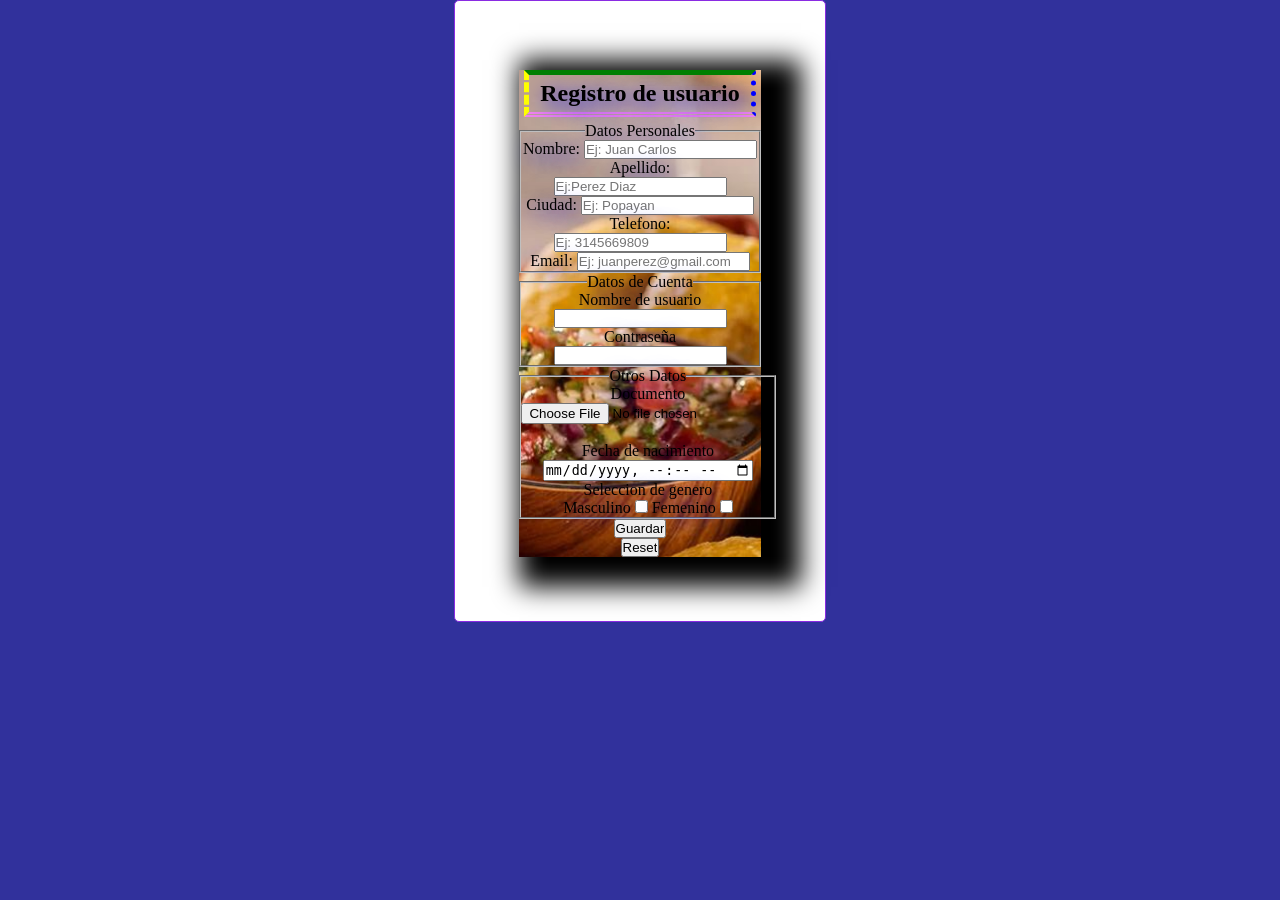
<file: registro.html>
<!DOCTYPE html>
<html lang="en">
<head>
    <meta charset="UTF-8">
    <meta name="viewport" content="width=device-width, initial-scale=1.0">
    <title>Registro</title>
    <link rel="stylesheet" href="css/registro.css">
    <a href="registro.html#Registro"></a>
    <a href="tienda.html#Tienda">
    <a href="registro.html#Menu1"></a>
</head>
<body>
    <section class="registro">
    <form action="" class="idd"> 
        <h1 class="titulo-formulario">Registro de usuario</h1>

        <fieldset>
        <legend>Datos Personales</legend>
         <article>
            <label for="nombre">Nombre:</label>
            <input id="nombre" type="text" placeholder="Ej: Juan Carlos">
         </article>

         <article>
           <label for="apellido">Apellido:</label> 
           <input id="apellido" type="text" placeholder="Ej:Perez Diaz">
         </article>

         <article>
            <label for="ciudad">Ciudad:</label>
            <input id="ciudad" type="text" placeholder="Ej: Popayan">
         </article>

         <article>
            <label for="telefono">Telefono:</label>
            <input id="telefono" type="text" placeholder="Ej: 3145669809">
         </article>

         <article>
            <label for="email">Email:</label>
            <input id="email" type="email" placeholder="Ej: juanperez@gmail.com">
         </article>
        </fieldset>

        <fieldset>
        <legend>Datos de Cuenta</legend>
         <article>
                <label for="user">Nombre de usuario</label>
                <input id="user" type="text">
         </article>

         <article>
            <label for="Pass">Contraseña</label>
            <input id="pss" type="password">
         </article>
        </fieldset>

    <fieldset>
        <legend>Otros Datos</legend>
        <article>
            <label for="documento">Documento</label>
            <input id="documento" type="file">
        </article>

        <br>

        <article>
            <label for="fecha">Fecha de nacimiento</label>
            <input type="datetime-local" id="fecha">
        </article>
        
        <article>
            <legend class="seleccion2">Seleccion de genero</legend>
            <label for="seleccion">Masculino</label>
            <input type="checkbox">
            <label for="seleccion"> Femenino</label>
            <input type="checkbox">
        </article>

    </fieldset>

    <article>
        <input type="button" value="Guardar">
    </article>

    <article>
        <input type="reset">
    </article>
    </section>
</body>
</html>
</file>
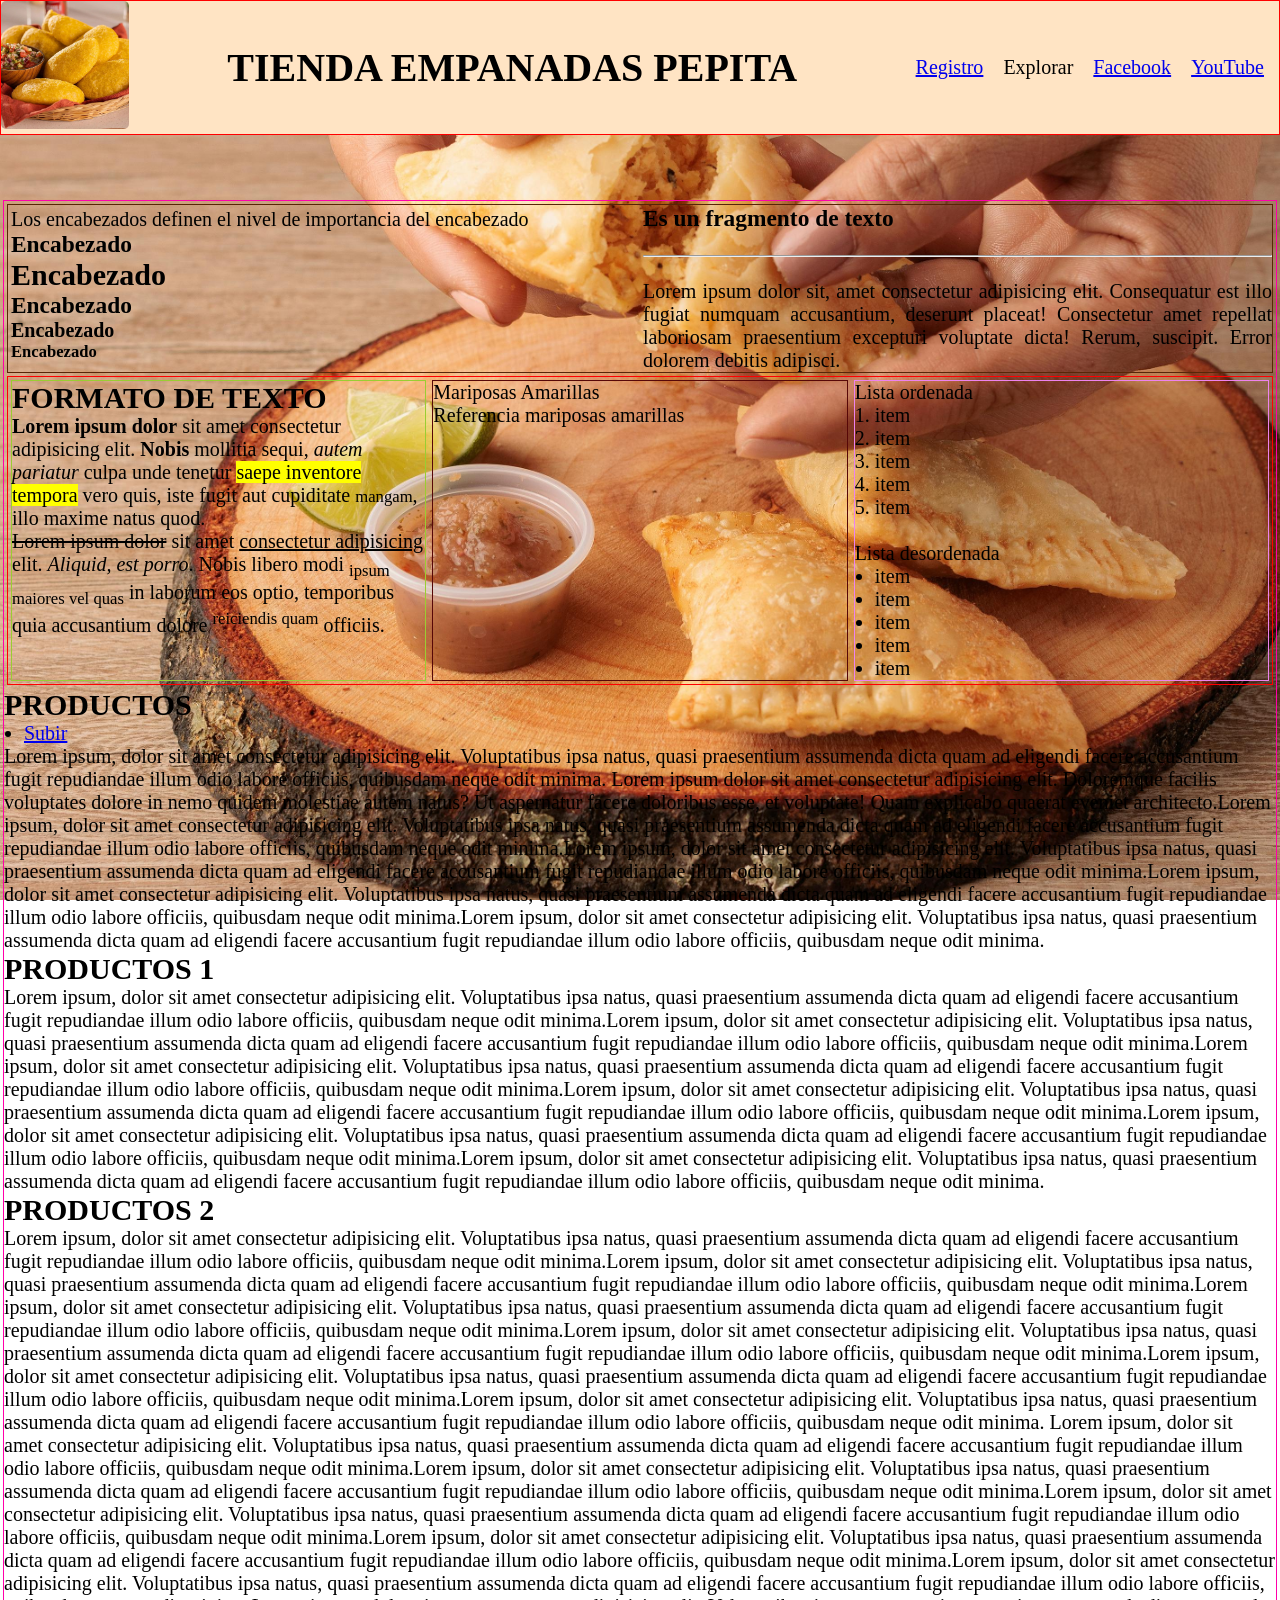
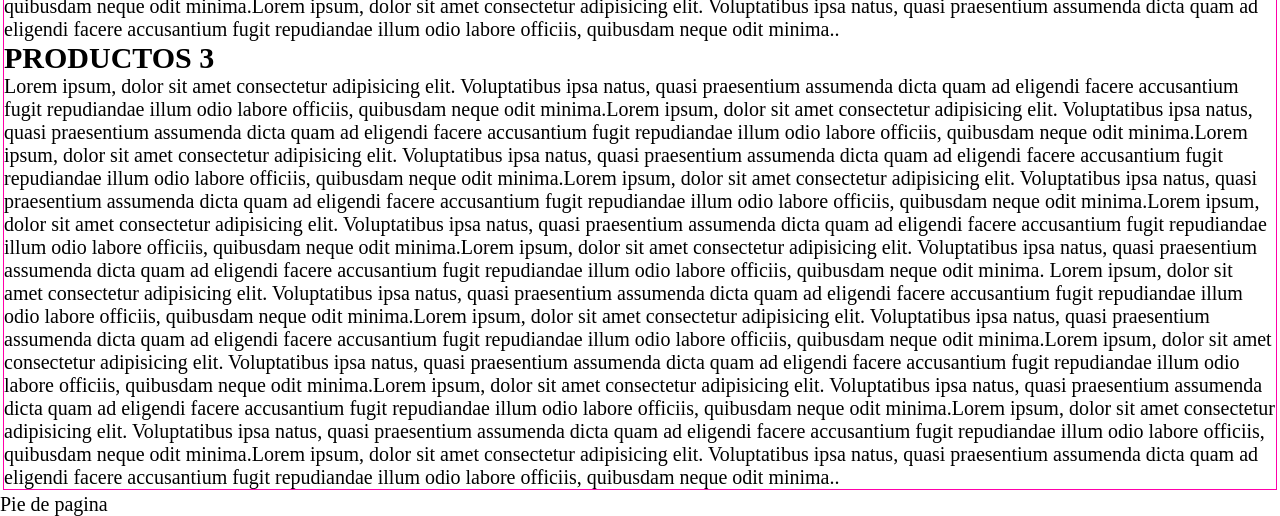
<file: tienda.html>
<!DOCTYPE html>
<html lang="en">
<head>
    <meta charset="UTF-8">
    <meta name="viewport" content="width=device-width, initial-scale=1.0">
    <link rel="stylesheet" href="css/style.css">
    <title>TIENDA DE PRODUCTOS</title>
</head>
<body>
    <header class="encabezado">
        <article class="encabezado-imagen">
            <img class="encabezado-imagen-logo" src="image/empanadas.jpg" alt="Logo">
        </article>
        <h1 class="encabezado-titulo">TIENDA EMPANADAS PEPITA</h1>

        <nav class="encabezado-menu"> 
            <ul class="encabezado-menu-lista">
            <li class="encabezado-menu-lista-item"> <a href="registro.html#Registro" target="_blank"> Registro</a> </li>
            <li class="encabezado-menu-lista-item">Explorar</li>
            <li class="encabezado-menu-lista-item"><a href="https://www.facebook.com/" target="_blank">Facebook</a></li>
            <li class="encabezado-menu-lista-item"><a href="https://www.youtube.com/" target="_blank">YouTube</a></li>
            
            <li class="encabezado-menu-lista-item"> <a href="#Producto">Productos</a> </li>
            <li class="encabezado-menu-lista-item"> <a href="tienda.html#Tienda" target="_blank">Tienda</a> </li>
            </ul>
        </nav>
    </header>

    <main class="main-body">
        <section class="main-body-section">
            <article class="main-body-section-titulo">
                <p1> Los encabezados definen el nivel de importancia del encabezado</p1>
                <h1>Encabezado</h1>
                <h2>Encabezado</h2>
                <h3>Encabezado</h3>
                <h4>Encabezado</h4>
                <h5>Encabezado</h5>
            </article>

            <article class="main-body-section-parrafo">
                <h1> Es un fragmento de texto</h1>
                <br>
                <hr>
                <br>
                <p>Lorem ipsum dolor sit, amet consectetur adipisicing elit. Consequatur est illo fugiat numquam accusantium, deserunt placeat! Consectetur amet repellat laboriosam praesentium excepturi voluptate dicta! Rerum, suscipit. Error dolorem debitis adipisci.
                </p>
            </article>
        </section>

        <section class="main-body-section2">
        <article class="main-body-section2-formato">
            <h2>FORMATO DE TEXTO</h2>
            <p><strong>Lorem ipsum dolor</strong> sit amet consectetur adipisicing elit.<b> Nobis</b> mollitia sequi, <em>autem pariatur</em> culpa unde tenetur <mark>saepe inventore tempora</mark> vero quis, iste fugit aut cupiditate <small>mangam</small>, illo maxime natus quod.</p>
            <p><del>Lorem ipsum dolor</del> sit amet <ins>consectetur adipisicing</ins> elit. <i>Aliquid, est porro</i>. Nobis libero modi <sub>ipsum maiores vel quas</sub> in laborum eos optio, temporibus quia accusantium dolore <sup> reiciendis quam</sup> officiis.</p>
        </article>
        <article class="main-body-section2-contenido">
            <p>Mariposas Amarillas</p>
            <blockquote cite="www.mariposasamarillas.com">
                Referencia mariposas amarillas
            </blockquote>
        </article>
        <article class="main-body-section2-listas">
            <p>Lista ordenada</p>
            <ol>
                <li>item</li>
                <li>item</li>
                <li>item</li>
                <li>item</li>
                <li>item</li>
            </ol>
            <br>
            <p> Lista desordenada</p>
            <ul>
                <li>item</li>
                <li>item</li>
                <li>item</li>
                <li>item</li>
                <li>item</li>
            </ul>
        </article>
        </section>
        <section>
            <h1 id="Productos">PRODUCTOS</h1>
            <ul>
                <li>
                    <a href="#">Subir</a>
                </li>
            </ul>
            <P>Lorem ipsum, dolor sit amet consectetur adipisicing elit. Voluptatibus ipsa natus, quasi praesentium assumenda dicta quam ad eligendi facere accusantium fugit repudiandae illum odio labore officiis, quibusdam neque odit minima.
            Lorem ipsum dolor sit amet consectetur adipisicing elit. Doloremque facilis voluptates dolore in nemo quidem molestiae autem natus? Ut aspernatur facere doloribus esse, et voluptate! Quam explicabo quaerat eveniet architecto.Lorem ipsum, dolor sit amet consectetur adipisicing elit. Voluptatibus ipsa natus, quasi praesentium assumenda dicta quam ad eligendi facere accusantium fugit repudiandae illum odio labore officiis, quibusdam neque odit minima.Lorem ipsum, dolor sit amet consectetur adipisicing elit. Voluptatibus ipsa natus, quasi praesentium assumenda dicta quam ad eligendi facere accusantium fugit repudiandae illum odio labore officiis, quibusdam neque odit minima.Lorem ipsum, dolor sit amet consectetur adipisicing elit. Voluptatibus ipsa natus, quasi praesentium assumenda dicta quam ad eligendi facere accusantium fugit repudiandae illum odio labore officiis, quibusdam neque odit minima.Lorem ipsum, dolor sit amet consectetur adipisicing elit. Voluptatibus ipsa natus, quasi praesentium assumenda dicta quam ad eligendi facere accusantium fugit repudiandae illum odio labore officiis, quibusdam neque odit minima.</P>

            <h1> PRODUCTOS 1</h1>
            <p>Lorem ipsum, dolor sit amet consectetur adipisicing elit. Voluptatibus ipsa natus, quasi praesentium assumenda dicta quam ad eligendi facere accusantium fugit repudiandae illum odio labore officiis, quibusdam neque odit minima.Lorem ipsum, dolor sit amet consectetur adipisicing elit. Voluptatibus ipsa natus, quasi praesentium assumenda dicta quam ad eligendi facere accusantium fugit repudiandae illum odio labore officiis, quibusdam neque odit minima.Lorem ipsum, dolor sit amet consectetur adipisicing elit. Voluptatibus ipsa natus, quasi praesentium assumenda dicta quam ad eligendi facere accusantium fugit repudiandae illum odio labore officiis, quibusdam neque odit minima.Lorem ipsum, dolor sit amet consectetur adipisicing elit. Voluptatibus ipsa natus, quasi praesentium assumenda dicta quam ad eligendi facere accusantium fugit repudiandae illum odio labore officiis, quibusdam neque odit minima.Lorem ipsum, dolor sit amet consectetur adipisicing elit. Voluptatibus ipsa natus, quasi praesentium assumenda dicta quam ad eligendi facere accusantium fugit repudiandae illum odio labore officiis, quibusdam neque odit minima.Lorem ipsum, dolor sit amet consectetur adipisicing elit. Voluptatibus ipsa natus, quasi praesentium assumenda dicta quam ad eligendi facere accusantium fugit repudiandae illum odio labore officiis, quibusdam neque odit minima.</p>


            <h1>PRODUCTOS 2</h1>
            <P>
            Lorem ipsum, dolor sit amet consectetur adipisicing elit. Voluptatibus ipsa natus, quasi praesentium assumenda dicta quam ad eligendi facere accusantium fugit repudiandae illum odio labore officiis, quibusdam neque odit minima.Lorem ipsum, dolor sit amet consectetur adipisicing elit. Voluptatibus ipsa natus, quasi praesentium assumenda dicta quam ad eligendi facere accusantium fugit repudiandae illum odio labore officiis, quibusdam neque odit minima.Lorem ipsum, dolor sit amet consectetur adipisicing elit. Voluptatibus ipsa natus, quasi praesentium assumenda dicta quam ad eligendi facere accusantium fugit repudiandae illum odio labore officiis, quibusdam neque odit minima.Lorem ipsum, dolor sit amet consectetur adipisicing elit. Voluptatibus ipsa natus, quasi praesentium assumenda dicta quam ad eligendi facere accusantium fugit repudiandae illum odio labore officiis, quibusdam neque odit minima.Lorem ipsum, dolor sit amet consectetur adipisicing elit. Voluptatibus ipsa natus, quasi praesentium assumenda dicta quam ad eligendi facere accusantium fugit repudiandae illum odio labore officiis, quibusdam neque odit minima.Lorem ipsum, dolor sit amet consectetur adipisicing elit. Voluptatibus ipsa natus, quasi praesentium assumenda dicta quam ad eligendi facere accusantium fugit repudiandae illum odio labore officiis, quibusdam neque odit minima.
            Lorem ipsum, dolor sit amet consectetur adipisicing elit. Voluptatibus ipsa natus, quasi praesentium assumenda dicta quam ad eligendi facere accusantium fugit repudiandae illum odio labore officiis, quibusdam neque odit minima.Lorem ipsum, dolor sit amet consectetur adipisicing elit. Voluptatibus ipsa natus, quasi praesentium assumenda dicta quam ad eligendi facere accusantium fugit repudiandae illum odio labore officiis, quibusdam neque odit minima.Lorem ipsum, dolor sit amet consectetur adipisicing elit. Voluptatibus ipsa natus, quasi praesentium assumenda dicta quam ad eligendi facere accusantium fugit repudiandae illum odio labore officiis, quibusdam neque odit minima.Lorem ipsum, dolor sit amet consectetur adipisicing elit. Voluptatibus ipsa natus, quasi praesentium assumenda dicta quam ad eligendi facere accusantium fugit repudiandae illum odio labore officiis, quibusdam neque odit minima.Lorem ipsum, dolor sit amet consectetur adipisicing elit. Voluptatibus ipsa natus, quasi praesentium assumenda dicta quam ad eligendi facere accusantium fugit repudiandae illum odio labore officiis, quibusdam neque odit minima.Lorem ipsum, dolor sit amet consectetur adipisicing elit. Voluptatibus ipsa natus, quasi praesentium assumenda dicta quam ad eligendi facere accusantium fugit repudiandae illum odio labore officiis, quibusdam neque odit minima..</P>

            <h1 id="Producto">PRODUCTOS 3</h1>
            <P>
            Lorem ipsum, dolor sit amet consectetur adipisicing elit. Voluptatibus ipsa natus, quasi praesentium assumenda dicta quam ad eligendi facere accusantium fugit repudiandae illum odio labore officiis, quibusdam neque odit minima.Lorem ipsum, dolor sit amet consectetur adipisicing elit. Voluptatibus ipsa natus, quasi praesentium assumenda dicta quam ad eligendi facere accusantium fugit repudiandae illum odio labore officiis, quibusdam neque odit minima.Lorem ipsum, dolor sit amet consectetur adipisicing elit. Voluptatibus ipsa natus, quasi praesentium assumenda dicta quam ad eligendi facere accusantium fugit repudiandae illum odio labore officiis, quibusdam neque odit minima.Lorem ipsum, dolor sit amet consectetur adipisicing elit. Voluptatibus ipsa natus, quasi praesentium assumenda dicta quam ad eligendi facere accusantium fugit repudiandae illum odio labore officiis, quibusdam neque odit minima.Lorem ipsum, dolor sit amet consectetur adipisicing elit. Voluptatibus ipsa natus, quasi praesentium assumenda dicta quam ad eligendi facere accusantium fugit repudiandae illum odio labore officiis, quibusdam neque odit minima.Lorem ipsum, dolor sit amet consectetur adipisicing elit. Voluptatibus ipsa natus, quasi praesentium assumenda dicta quam ad eligendi facere accusantium fugit repudiandae illum odio labore officiis, quibusdam neque odit minima.
            Lorem ipsum, dolor sit amet consectetur adipisicing elit. Voluptatibus ipsa natus, quasi praesentium assumenda dicta quam ad eligendi facere accusantium fugit repudiandae illum odio labore officiis, quibusdam neque odit minima.Lorem ipsum, dolor sit amet consectetur adipisicing elit. Voluptatibus ipsa natus, quasi praesentium assumenda dicta quam ad eligendi facere accusantium fugit repudiandae illum odio labore officiis, quibusdam neque odit minima.Lorem ipsum, dolor sit amet consectetur adipisicing elit. Voluptatibus ipsa natus, quasi praesentium assumenda dicta quam ad eligendi facere accusantium fugit repudiandae illum odio labore officiis, quibusdam neque odit minima.Lorem ipsum, dolor sit amet consectetur adipisicing elit. Voluptatibus ipsa natus, quasi praesentium assumenda dicta quam ad eligendi facere accusantium fugit repudiandae illum odio labore officiis, quibusdam neque odit minima.Lorem ipsum, dolor sit amet consectetur adipisicing elit. Voluptatibus ipsa natus, quasi praesentium assumenda dicta quam ad eligendi facere accusantium fugit repudiandae illum odio labore officiis, quibusdam neque odit minima.Lorem ipsum, dolor sit amet consectetur adipisicing elit. Voluptatibus ipsa natus, quasi praesentium assumenda dicta quam ad eligendi facere accusantium fugit repudiandae illum odio labore officiis, quibusdam neque odit minima..</P>
        </section>
    </main>

    <footer>
        Pie de pagina
    </footer>
</body>
</html>
</file>
<file: css/style.css>
:root{
    --color_primario: red;
    --color_secundario: rgb(220, 152. 58);
}

*{
    margin: 0;
    padding: 0;
    box-sizing: border-box;
}


.encabezado{
    width: 100%;
    border: 1px solid red;
    background-color: bisque;
    display: flex;
    justify-content: space-between;
    align-items: center;
    position: fixed;
    top: 0;
}
.encabezado-imagen{
    width: 10%;
    border-radius: 5px;
}
.encabezado-titulo{
    text-align: center;
    width: 60%;
}
.encabezado-menu{
    width: 30%;
}
.encabezado-imagen-logo{
    max-width: 100%;
    border-radius: 5px;
}
.encabezado-menu-lista{
    display: flex;
    justify-content: space-between;
}
.encabezado-menu-lista-item{
    list-style: none;
}

.encabezado-menu-lista-item:hover{
    border: 1px solid red;
    background-color: aquamarine;
    font-size: 20px;
}

.main-body{
    border: 1px solid rgb(255, 0, 170);
    margin: 3px;
}
.main-body-section{
    border: 1px solid rgb(88, 37, 7);
    margin: 3px;
    display: flex;
}
.main-body-section-titulo{

    margin: 3px;
    width: 50%;
}
.main-body-section-parrafo{
    width: 50%;
    text-align: justify;
}
.main-body-section2{
    border: 1px solid red;
    margin: 3px;
    display: flex;
}
.main-body-section2-formato{
    border: 1px solid yellowgreen;
    margin: 3px;
    width: 33.3%;
}
.main-body-section2-contenido{
    border: 1px solid rgb(87, 7, 7);
    margin: 3px;
    width: 33.3%;
}
.main-body-section2-listas{
    border: 1px solid violet;
    margin: 3px;
    width: 33.3%;
}

caption{
    border: 1px solid black;
    background-color: #c775b9
}
td{
    border: 1px solid black;
    text-align: center;
}
table{
    border: 1px solid black;
}
.desayuno{
    background-color: #c775b9
}
.horario{
    display: flex;
    justify-content: center;
    margin-top: 1%;
}

table{
    border: 1px solid blue;
}

.tabla-ejercicio{
    border: 1px solid black;
}
.celdacolor{
    background-color: yellow;
}

li{
    margin-left: 20px;
}
body{
    background-image: url(/image/empanadas2.0.jpg);
    background-repeat: no-repeat;
    background-size: cover;

    background-attachment: fixed;
    margin-top: 200px;

    font-size: 20px;
}



.icono{
    position: sticky;
    top: 500px;
    margin-left: 92%;
}

.icono_empanada{
    width: 60px;
    height: 60px;
    border-radius: 60px;
    box-shadow: 4px 5px 25px  3px black;
}



.pie{
    border: 1px solid greenyellow;
    font-size: 1rem;
}
.footer.pie{
    font-size: 20px;
    width: 100vw;
    height: 20vh;  
}
</file>
<file: css/grid.css>
body{
    background-color:antiquewhite;
}
header{
    display: flex;
    width: 100%;
    flex-wrap: wrap;
    height: auto;
    min-height: 90px;
    align-items: center;
    padding: 10px;
    box-sizing: border-box;
    justify-content: space-between;
    background-color:rgba(34, 192, 32, 0.702);
}
.imagen{
    width:7%;
    height:7%;
    object-fit: contain;
    border-radius: 80%;
    box-shadow: 4px 5px 25px  3px black;
}

ul,li{
    display: flex;
    gap:10px;
    list-style: none;
    font-family: 'Courier New', Courier, monospace;
    text-align:center;
}

button{
    border-radius: 10%;
    padding: 10px 20px;
    background-color:rgb(209, 236, 209);
    color:white;
    font-family: 'Courier New', Courier, monospace;
}
button:hover{
    background-color: white;
    color: black;
}
h1{
    text-align: center;
    font-family: 'Courier New', Courier, monospace;
}
main{
    text-align: center;
}
.section-main1{
    background-color:plum;
    border-radius: 5px;
    border: 1px solid black;
    margin-top: 1%;
}
.section-main2{
    background-color: pink;
    border-radius: 5px;
    border: 1px solid black;
    margin-top: 1%;
}
.section-main3{
    background-color:palevioletred;
    border-radius: 5px;
    border: 1px solid black;
    margin-top: 1%;
    margin-bottom: 1%;
}
.footer{
    display: flex;
    justify-content: space-between;
    text-align: center;
}
.section_footer-1{
    background-color: yellow;
    width: 33%;
    border: 1px solid black;
}
.section_footer-2{
    background-color: rgba(5, 78, 161, 0.706);
    width: 33%;
    border: 1px solid black;
}
.section_footer-3{
    background-color: rgba(255, 0, 0, 0.674);
    width: 33%;
    border: 1px solid black;
}

/*Punto de quiebre para pantallas pequeñas con nombre xs*/
@media screen and (max-width: 255px){
    .xs-1{width: 8.333%;}
    .xs-2{
        width: 16.666%;
    }
    .xs-3{
        width: 25%;
    }
    .xs-4{
        width: 33.332%;
    }
    .xs-5{
        width: 41.665%;
    }
    .xs-6{
        width: 50%;
    }
    .xs-7{
        width: 58.331%;
    }
    .xs-8{
        width: 66.664%;
    }
    .xs-9{
        width: 75%;
    }
    .xs-10{
        width: 83.33%;
    }
    .xs-11{
        width: 91.663%;
    }
    .xs-12{
        width: 100%;
    }
}

/* Punto de quiebre para pantalla con nombre s */
@media screen and (min-width: 256px) and (max-width: 767px){
    .s-1{
        width: 8.333%;
    }
    .s-2{
        width: 16.666%;
    }
    .s-3{
        width: 25%;
    }
    .s-4{
        width: 33.332%;
    }
    .s-5{
        width: 41.665%;
    }
    .s-6{
        width: 50%;
    }
    .s-7{
        width: 58.331%;
    }
    .s-8{
        width: 66.664%;
    }
    .s-9{
        width: 75%;
    }
    .s-10{
        width: 83.33%;
    }
    .s-11{
        width: 91.663%;
    }
    .s-12{
        width: 100%;
    }

}

/* Punto de quiebre para pantalla con nombre m */
@media screen and (min-width: 768px) and (max-width: 1000px){
    .m-1{
        width: 8.333%;
    }
    .m-2{
        width: 16.666%;
    }
    .m-3{
        width: 25%;
    }
    .m-4{
        width: 33.332%;
    }
    .m-5{
        width: 41.665%;
    }
    .m-6{
        width: 50%;
    }
    .m-7{
        width: 58.331%;
    }
    .m-8{
        width: 66.664%;
    }
    .m-9{
        width: 75%;
    }
    .m-10{
        width: 83.33%;
    }
    .m-11{
        width: 91.663%;
    }
    .m-12{
        width: 100%;
    }

}  


/* Punto de quiebre para pantalla con nombre l */
@media screen and (min-width: 1001px) and (max-width: 1465px){
    .l-1{
        width: 8.333%;
    }
    .l-2{
        width: 16.666%;
    }
    .l-3{
        width: 25%;
    }
    .l-4{
        width: 33.332%;
    }
    .l-5{
        width: 41.665%;
    }
    .l-6{
        width: 50%;
    }
    .l-7{
        width: 58.331%;
    }
    .l-8{
        width: 66.664%;
    }
    .l-9{
        width: 75%;
    }
    .l-10{
        width: 83.33%;
    }
    .l-11{
        width: 91.663%;
    }
    .l-12{
        width: 100%;
    }
}


/* Punto de quiebre para pantalla con nombre g */
@media screen and (min-width: 1466px) {
    .g-1{
        width: 8.333%;
    }
    .g-2{
        width: 16.666%;
    }
    .g-3{
        width: 25%;
    }
    .g-4{
        width: 33.332%;
    }
    .g-5{
        width: 41.665%;
    }
    .g-6{
        width: 50%;
    }
    .g-7{
        width: 58.331%;
    }
    .g-8{
        width: 66.664%;
    }
    .g-9{
        width: 75%;
    }
    .g-10{
        width: 83.33%;
    }
    .g-11{
        width: 91.663%;
    }
    .g-12{
        width: 100%;
    }

}
</file>
<file: css/registro.css>
*{
    margin: 0;
    padding: 0%;
    box-sizing: border-box;
}

body{
    background-color: rgba(21, 21, 143, 0.877)
}
.registro{
    border: 1px solid blueviolet;
    border-radius: 5px;
    background-color: white;
    width: 29%;
    margin: auto;
    padding: 5%;
    text-align: center;
    font-size: medium;
    color: black;

}


.titulo-formulario{

    margin: 5px;
    border: 1px solid red;
    padding: 5px;

    border-top: 5px solid green;
    border-right: 5px dotted blue;
    border-bottom: 5px double violet;
    border-left: 5px dashed yellow;
}
.idd{
    box-shadow: 20px 10px 25px  20px black;
    text-shadow: 5px 5px 20px blue;
    background-color: rgb(241, 94, 217);

    background-image: url(/image/empanadas.jpg);
    background-size: top;
}
</file>
